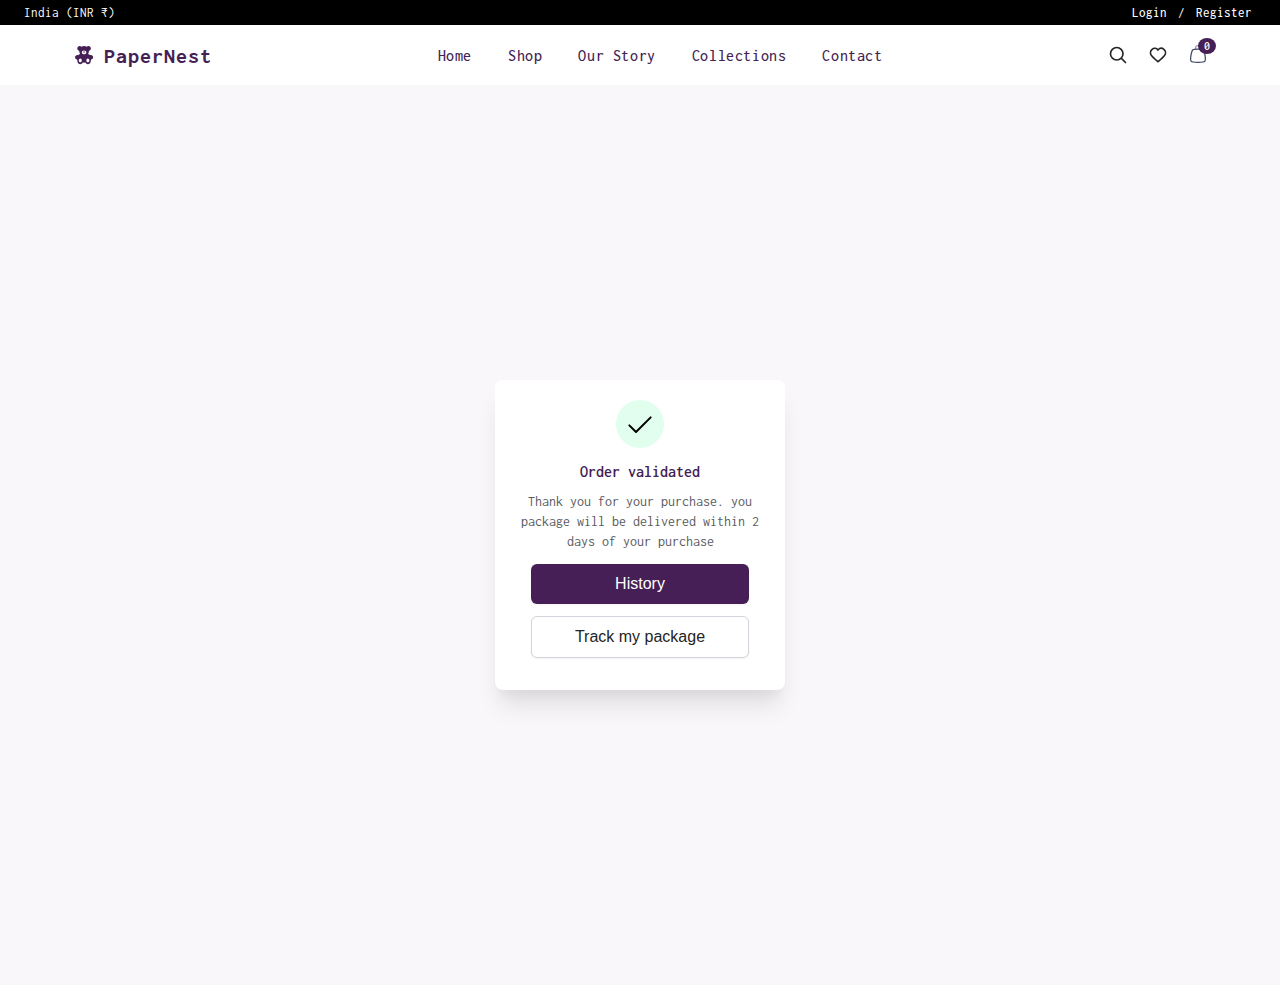
<file: order.html>
<!DOCTYPE html>
<html lang="en">
<head>
  <meta charset="UTF-8">
  <title>Products | PaperNest</title>
   <link rel="preconnect" href="https://fonts.googleapis.com" />
  <link rel="preconnect" href="https://fonts.gstatic.com" crossorigin />
  <link
    href="https://fonts.googleapis.com/css2?family=Inconsolata:wght@300;400;600;700&display=swap"
    rel="stylesheet"
  />
  <link rel="stylesheet" href="styles/styles.css">
</head>
<body>
 
<div class="top-bar">
  <div class="top-left">
    <span>India (INR ₹)</span>
  </div>

  <div class="top-right">
    <a href="#">Login</a>
    <span>/</span>
    <a href="#">Register</a>
  </div>
</div>

 <nav class="navbar">
    
    <div class="logo">
  <svg class="logo-icon" xmlns="http://www.w3.org/2000/svg" viewBox="0 0 24 24">
    <path d="M15.75 19.13c-.83 0-1.5-.84-1.5-1.88c0-1.03.67-1.87 1.5-1.87s1.5.84 1.5 1.87c0 1.04-.67 1.88-1.5 1.88M12 11.25c-1.24 0-2.25-.84-2.25-1.87c0-1.04 1.01-1.88 2.25-1.88s2.25.84 2.25 1.88c0 1.03-1.01 1.87-2.25 1.87m-3.75 7.88c-.83 0-1.5-.84-1.5-1.88c0-1.03.67-1.87 1.5-1.87s1.5.84 1.5 1.87c0 1.04-.67 1.88-1.5 1.88M12 8.25c.41 0 .75.34.75.75s-.34.75-.75.75s-.75-.34-.75-.75s.34-.75.75-.75M18.75 12c-.32 0-.63.07-.91.2c-.48-.61-1.13-1.13-1.91-1.53c.57-.8.91-1.77.91-2.82v-.06c1.09-.23 1.91-1.2 1.91-2.37c0-1.33-1.09-2.42-2.42-2.42c-.69 0-1.33.29-1.75.75a4.81 4.81 0 0 0-5.16 0C9 3.29 8.36 3 7.67 3C6.34 3 5.25 4.09 5.25 5.42c0 1.16.82 2.13 1.9 2.37v.06c0 1.05.35 2.03.91 2.82c-.77.4-1.42.92-1.9 1.53A2.24 2.24 0 0 0 3 14.25c0 1.25 1 2.25 2.25 2.25h.06c-.04.24-.06.5-.06.75c0 2.07 1.34 3.75 3 3.75c1.01 0 1.9-.63 2.45-1.59c.42.06.85.09 1.3.09s.88-.03 1.3-.09c.55.96 1.44 1.59 2.45 1.59c1.66 0 3-1.68 3-3.75c0-.25-.02-.51-.06-.75h.06c1.25 0 2.25-1 2.25-2.25S20 12 18.75 12" />
  </svg>
  <span>PaperNest</span>
</div>


    <ul class="nav-links">
      <li><a href="index.html">Home</a></li>
      <li><a href="product.html">Shop</a></li>
       <li><a href="#">Our Story</a></li>
      <li><a href="#">Collections</a></li>
      <li><a href="#">Contact</a></li>
    </ul>

    <div class="nav-right">

 
  <img src="asserts/icons/search.svg"
       alt="Search"
       class="nav-icon">

  
  <img src="asserts/icons/heart.svg"
       alt="Wishlist"
       class="nav-icon">


  <div class="cart-wrapper">
    <img src="asserts/icons/bag.svg"
         alt="Cart"
         class="nav-icon">

    <span id="cart-count" class="cart-badge">0</span>
  </div>

</div>


  </nav><div class="order-wrapper">
<div class="card"> 
    <div class="image">
      <svg viewBox="0 0 24 24" fill="none" xmlns="http://www.w3.org/2000/svg"><g id="SVGRepo_bgCarrier" stroke-width="0"></g><g id="SVGRepo_tracerCarrier" stroke-linecap="round" stroke-linejoin="round"></g><g id="SVGRepo_iconCarrier"> <path d="M20 7L9.00004 18L3.99994 13" stroke="#000000" stroke-width="1.5" stroke-linecap="round" stroke-linejoin="round"></path> </g></svg>
      </div> 
      <div class="content">
         <span class="title">Order validated</span> 
         <p class="message">Thank you for your purchase. you package will be delivered within 2 days of your purchase</p> 
         </div> 
         <div class="actions">
            <button class="history" type="button">History</button> 
            <button class="track" type="button">Track my package</button> 
            </div> 
            </div> 
            </div>
            </div>
            </body>
            </html>

<script>
  function goHome() {
    window.location.href = "index.html";
  }

  function closeOrder() {
    document.getElementById("orderCard").style.display = "none";
  }
</script>
</file>
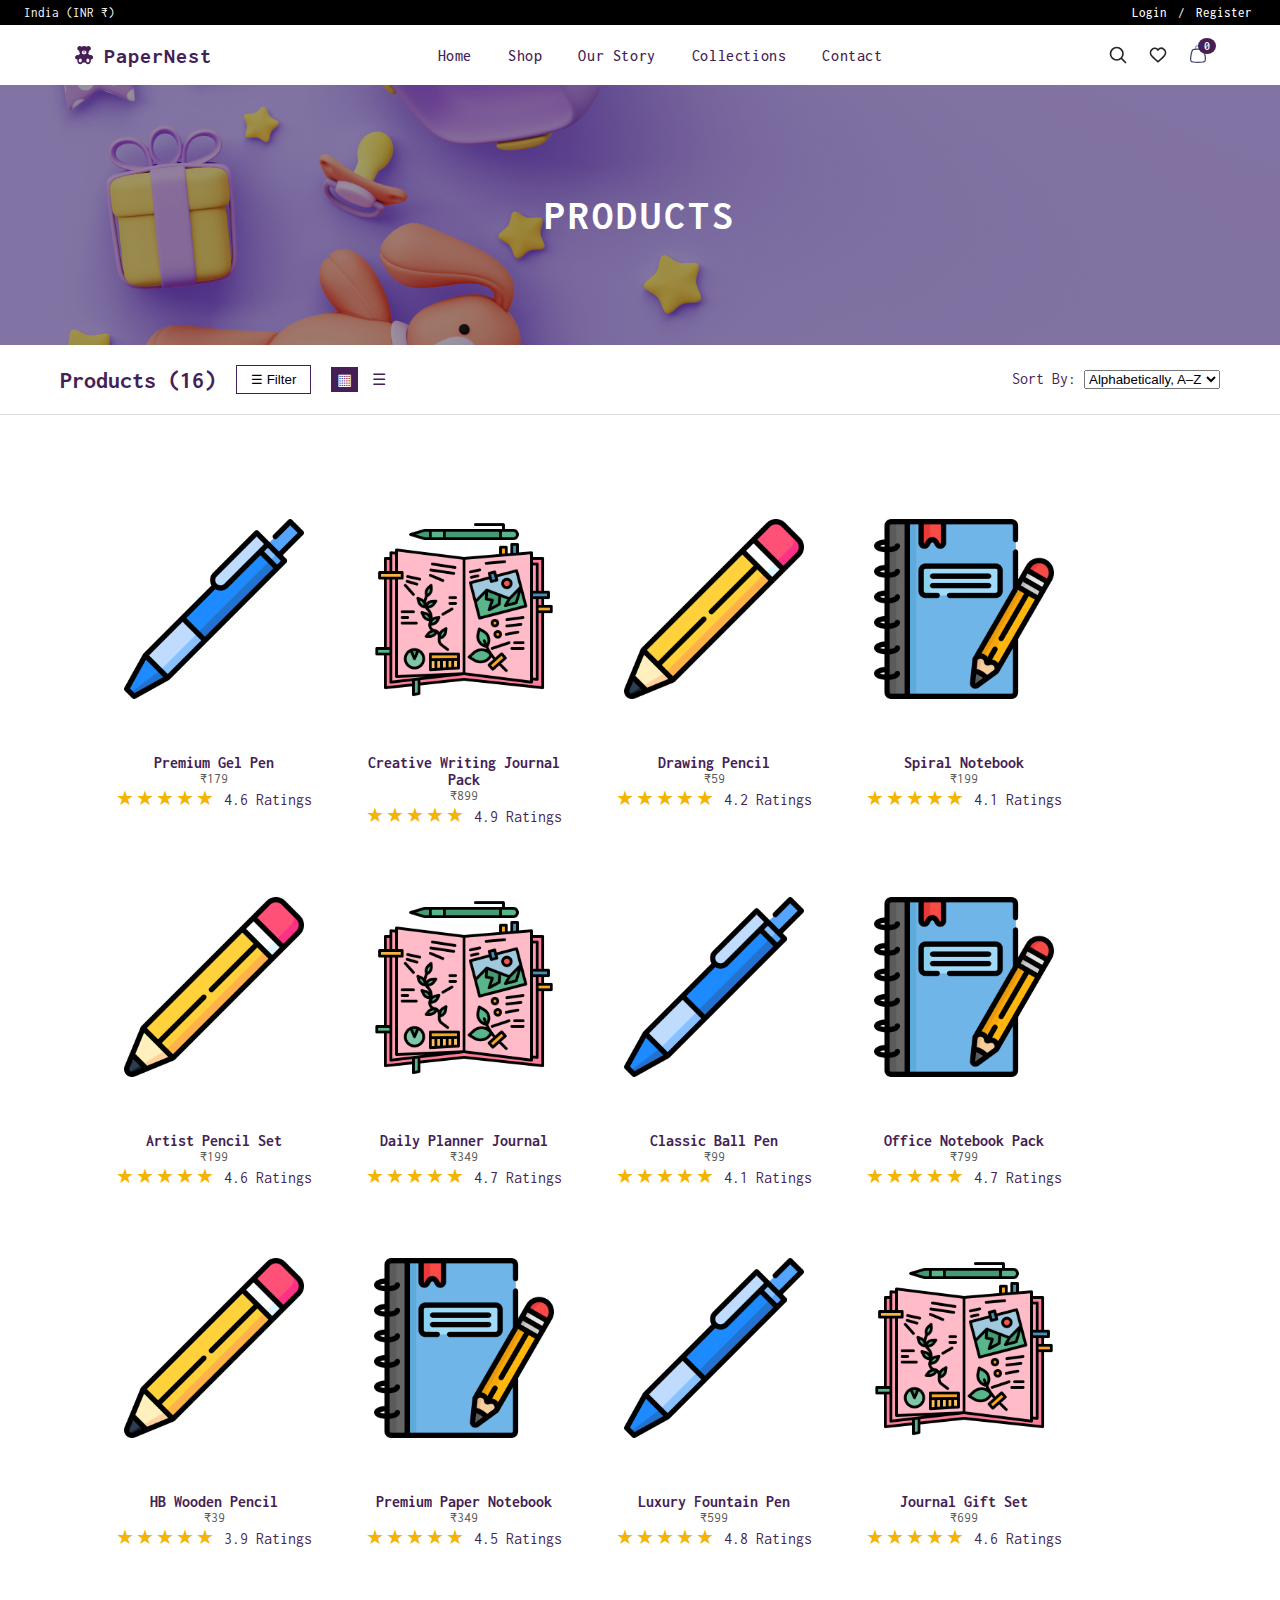
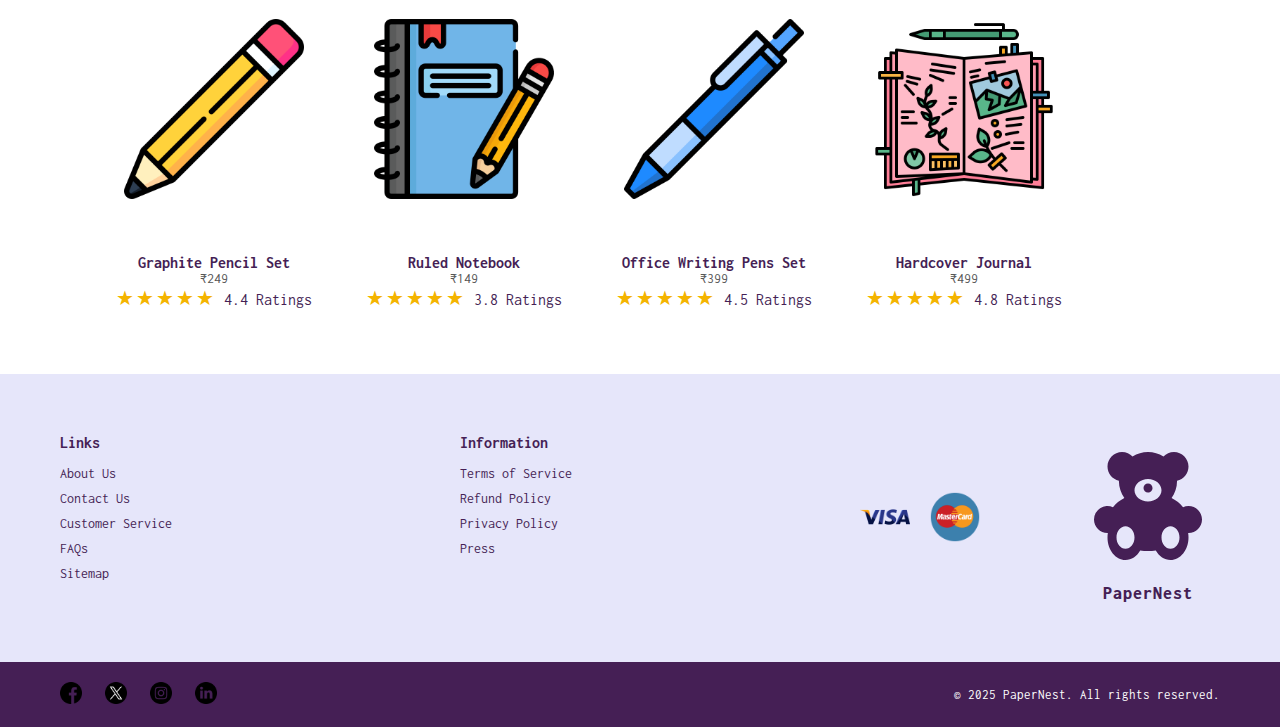
<file: product.html>
<!DOCTYPE html>
<html lang="en">
<head>
  <meta charset="UTF-8">
  <title>Products | PaperNest</title>
   <link rel="preconnect" href="https://fonts.googleapis.com" />
  <link rel="preconnect" href="https://fonts.gstatic.com" crossorigin />
  <link
    href="https://fonts.googleapis.com/css2?family=Inconsolata:wght@300;400;600;700&display=swap"
    rel="stylesheet"
  />
  <link rel="stylesheet" href="styles/styles.css">
</head>
<body>

<div class="top-bar">
  <div class="top-left">
    <span>India (INR ₹)</span>
  </div>

  <div class="top-right">
    <a href="#">Login</a>
    <span>/</span>
    <a href="#">Register</a>
  </div>
</div>

 <nav class="navbar">
    
    <div class="logo">
  <svg class="logo-icon" xmlns="http://www.w3.org/2000/svg" viewBox="0 0 24 24">
    <path d="M15.75 19.13c-.83 0-1.5-.84-1.5-1.88c0-1.03.67-1.87 1.5-1.87s1.5.84 1.5 1.87c0 1.04-.67 1.88-1.5 1.88M12 11.25c-1.24 0-2.25-.84-2.25-1.87c0-1.04 1.01-1.88 2.25-1.88s2.25.84 2.25 1.88c0 1.03-1.01 1.87-2.25 1.87m-3.75 7.88c-.83 0-1.5-.84-1.5-1.88c0-1.03.67-1.87 1.5-1.87s1.5.84 1.5 1.87c0 1.04-.67 1.88-1.5 1.88M12 8.25c.41 0 .75.34.75.75s-.34.75-.75.75s-.75-.34-.75-.75s.34-.75.75-.75M18.75 12c-.32 0-.63.07-.91.2c-.48-.61-1.13-1.13-1.91-1.53c.57-.8.91-1.77.91-2.82v-.06c1.09-.23 1.91-1.2 1.91-2.37c0-1.33-1.09-2.42-2.42-2.42c-.69 0-1.33.29-1.75.75a4.81 4.81 0 0 0-5.16 0C9 3.29 8.36 3 7.67 3C6.34 3 5.25 4.09 5.25 5.42c0 1.16.82 2.13 1.9 2.37v.06c0 1.05.35 2.03.91 2.82c-.77.4-1.42.92-1.9 1.53A2.24 2.24 0 0 0 3 14.25c0 1.25 1 2.25 2.25 2.25h.06c-.04.24-.06.5-.06.75c0 2.07 1.34 3.75 3 3.75c1.01 0 1.9-.63 2.45-1.59c.42.06.85.09 1.3.09s.88-.03 1.3-.09c.55.96 1.44 1.59 2.45 1.59c1.66 0 3-1.68 3-3.75c0-.25-.02-.51-.06-.75h.06c1.25 0 2.25-1 2.25-2.25S20 12 18.75 12" />
  </svg>
  <span>PaperNest</span>
</div>


    <ul class="nav-links">
      <li><a href="index.html">Home</a></li>
      <li><a href="product.html">Shop</a></li>
       <li><a href="#">Our Story</a></li>
      <li><a href="#">Collections</a></li>
      <li><a href="#">Contact</a></li>
    </ul>

 <div class="nav-right">


  <img src="asserts/icons/search.svg"
       alt="Search"
       class="nav-icon">


  <img src="asserts/icons/heart.svg"
       alt="Wishlist"
       class="nav-icon">


  <div class="cart-wrapper">
    <img src="asserts/icons/bag.svg"
         alt="Cart"
         class="nav-icon">

    <span id="cart-count" class="cart-badge">0</span>
  </div>

</div>

  </nav>
<section class="products-banner">
  <img src="/asserts/productlisting.jpg" alt="Products Banner">
  <h1>PRODUCTS</h1>
</section>

  <header class="products-header">
  <div class="left">
    <h2>Products (<span id="product-count">4</span>)</h2>

    <button id="filterToggle">☰ Filter</button>

    <div class="view-icons">
  <span id="gridView" class="active">▦</span>
  <span id="listView">☰</span>
</div>

  </div>

  <div class="right">
    <label>Sort By:</label>
    <select id="sortBy">
      <option value="az">Alphabetically, A–Z</option>
      <option value="priceLow">Price: Low to High</option>
      <option value="priceHigh">Price: High to Low</option>
    </select>
  </div>
</header>


<div class="products-layout">
<aside class="filters" id="filters">

  <div class="filter-columns">


    <div class="filter-group">
      <h4>Categories</h4>
      <label><input type="checkbox" value="Pen"> Pens</label>
      <label><input type="checkbox" value="Pencil"> Pencils</label>
      <label><input type="checkbox" value="Journal"> Journals</label>
      <label><input type="checkbox" value="Notebook"> Notebooks</label>
      <label><input type="checkbox" value="Coming"> Coming Soon</label>
    </div>

    
    <div class="filter-group">
      <h4>Type</h4>
      <label><input type="checkbox" value="Single"> Single Item</label>
      <label><input type="checkbox" value="Multi"> Gift Set</label>
    </div>

    <div class="filter-group">
      <h4>Rating</h4>
      <label><input type="checkbox" value="4"> ⭐ 4 & above</label>
      <label><input type="checkbox" value="3"> ⭐ 3 & above</label>
    </div>

  </div>

</aside>
 
  <section class="product-grid" id="productGrid"></section>

</div>


</div>
<footer>
  <div class="footer-content">

    <div class="footer-col">
      <h4>Links</h4>
      <a href="#">About Us</a>
      <a href="#">Contact Us</a>
      <a href="#">Customer Service</a>
      <a href="#">FAQs</a>
      <a href="#">Sitemap</a>
    </div>

    <div class="footer-col">
      <h4>Information</h4>
      <a href="#">Terms of Service</a>
      <a href="#">Refund Policy</a>
      <a href="#">Privacy Policy</a>
      <a href="#">Press</a>
    </div>

   <div class="footer-payments">


  <div class="payment-icons">
    <img src="/asserts/icons/visa.png" alt="Visa">
    <img src="/asserts/icons/mastercard.png" alt="Mastercard">
  </div>

 
  <div class="brand-mark">
    <svg class="bear-icons" xmlns="http://www.w3.org/2000/svg" viewBox="0 0 24 24">
      <path d="M15.75 19.13c-.83 0-1.5-.84-1.5-1.88c0-1.03.67-1.87 1.5-1.87s1.5.84 1.5 1.87c0 1.04-.67 1.88-1.5 1.88M12 11.25c-1.24 0-2.25-.84-2.25-1.87c0-1.04 1.01-1.88 2.25-1.88s2.25.84 2.25 1.88c0 1.03-1.01 1.87-2.25 1.87m-3.75 7.88c-.83 0-1.5-.84-1.5-1.88c0-1.03.67-1.87 1.5-1.87s1.5.84 1.5 1.87c0 1.04-.67 1.88-1.5 1.88M12 8.25c.41 0 .75.34.75.75s-.34.75-.75.75s-.75-.34-.75-.75s.34-.75.75-.75M18.75 12c-.32 0-.63.07-.91.2c-.48-.61-1.13-1.13-1.91-1.53c.57-.8.91-1.77.91-2.82v-.06c1.09-.23 1.91-1.2 1.91-2.37c0-1.33-1.09-2.42-2.42-2.42c-.69 0-1.33.29-1.75.75a4.81 4.81 0 0 0-5.16 0C9 3.29 8.36 3 7.67 3C6.34 3 5.25 4.09 5.25 5.42c0 1.16.82 2.13 1.9 2.37v.06c0 1.05.35 2.03.91 2.82c-.77.4-1.42.92-1.9 1.53A2.24 2.24 0 0 0 3 14.25c0 1.25 1 2.25 2.25 2.25h.06c-.04.24-.06.5-.06.75c0 2.07 1.34 3.75 3 3.75c1.01 0 1.9-.63 2.45-1.59c.42.06.85.09 1.3.09s.88-.03 1.3-.09c.55.96 1.44 1.59 2.45 1.59c1.66 0 3-1.68 3-3.75c0-.25-.02-.51-.06-.75h.06c1.25 0 2.25-1 2.25-2.25S20 12 18.75 12"/>
    </svg>
    <span class="brand-text">PaperNest</span>
  </div>

</div>


  </div>


  <div class="footer-bottom">
    <div class="social-icons">
      <img src="/asserts/icons/facebook.png" alt="Facebook">
      <img src="/asserts/icons/twitter.png" alt="Twitter">
      <img src="/asserts/icons/instagram.png" alt="Instagram">
      <img src="/asserts/icons/linkedin.png" alt="LinkedIn">
    </div>

    <p>© 2025 PaperNest. All rights reserved.</p>
  </div>

</footer>
<script src="scripts/products.js"></script>
  <script src="scripts/scripts.js"></script>
</body>
</html>
</file>
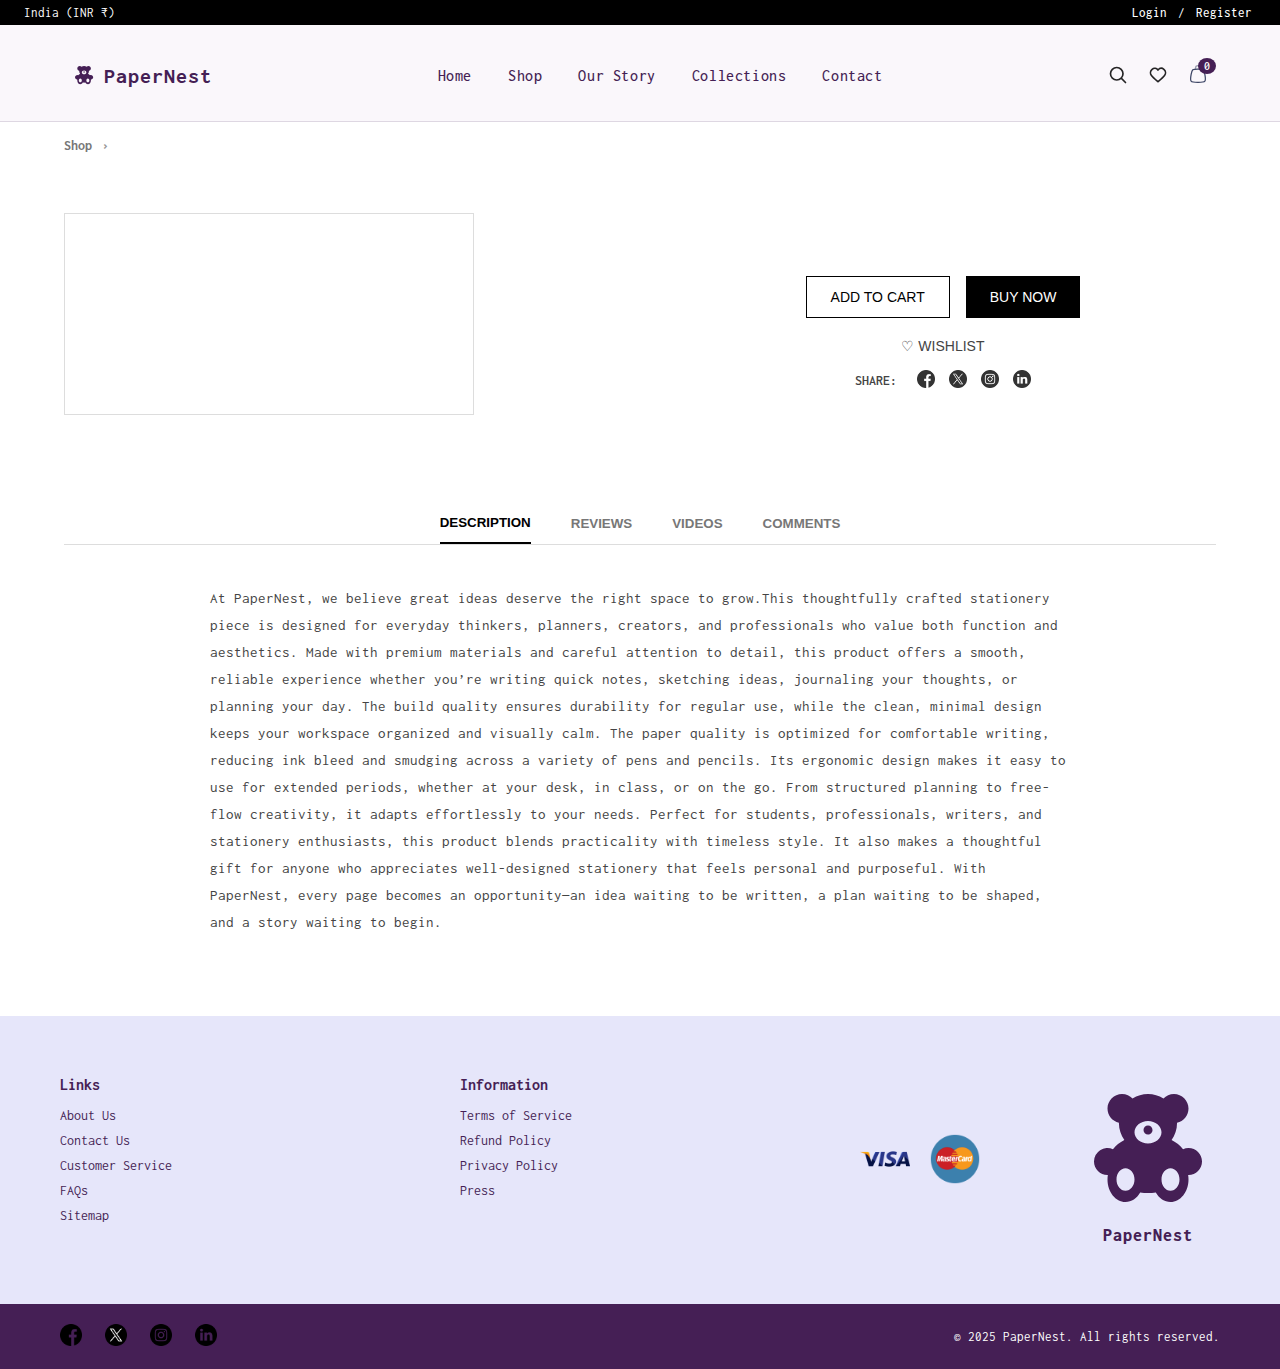
<file: productdetail.html>
<!DOCTYPE html>
<html lang="en">
  <head>
    <meta charset="UTF-8" />
    <title>ProductDetail – PaperNest</title>

  
    <link rel="preconnect" href="https://fonts.googleapis.com" />
    <link rel="preconnect" href="https://fonts.gstatic.com" crossorigin />
    <link
      href="https://fonts.googleapis.com/css2?family=Inconsolata:wght@300;400;600;700&display=swap"
      rel="stylesheet"
    />

    <link rel="stylesheet" href="styles/styles.css" />
  </head>

  <body>

    <div class="top-bar">
      <div class="top-left">
        <span>India (INR ₹)</span>
      </div>

      <div class="top-right">
        <a href="#">Login</a>
        <span>/</span>
        <a href="#">Register</a>
      </div>
    </div>

    <header class="header">
      <nav class="navbar">
        <div class="logo">
          <svg
            class="logo-icon"
            xmlns="http://www.w3.org/2000/svg"
            viewBox="0 0 24 24"
          >
            <path
              d="M15.75 19.13c-.83 0-1.5-.84-1.5-1.88c0-1.03.67-1.87 1.5-1.87s1.5.84 1.5 1.87c0 1.04-.67 1.88-1.5 1.88M12 11.25c-1.24 0-2.25-.84-2.25-1.87c0-1.04 1.01-1.88 2.25-1.88s2.25.84 2.25 1.88c0 1.03-1.01 1.87-2.25 1.87m-3.75 7.88c-.83 0-1.5-.84-1.5-1.88c0-1.03.67-1.87 1.5-1.87s1.5.84 1.5 1.87c0 1.04-.67 1.88-1.5 1.88M12 8.25c.41 0 .75.34.75.75s-.34.75-.75.75s-.75-.34-.75-.75s.34-.75.75-.75M18.75 12c-.32 0-.63.07-.91.2c-.48-.61-1.13-1.13-1.91-1.53c.57-.8.91-1.77.91-2.82v-.06c1.09-.23 1.91-1.2 1.91-2.37c0-1.33-1.09-2.42-2.42-2.42c-.69 0-1.33.29-1.75.75a4.81 4.81 0 0 0-5.16 0C9 3.29 8.36 3 7.67 3C6.34 3 5.25 4.09 5.25 5.42c0 1.16.82 2.13 1.9 2.37v.06c0 1.05.35 2.03.91 2.82c-.77.4-1.42.92-1.9 1.53A2.24 2.24 0 0 0 3 14.25c0 1.25 1 2.25 2.25 2.25h.06c-.04.24-.06.5-.06.75c0 2.07 1.34 3.75 3 3.75c1.01 0 1.9-.63 2.45-1.59c.42.06.85.09 1.3.09s.88-.03 1.3-.09c.55.96 1.44 1.59 2.45 1.59c1.66 0 3-1.68 3-3.75c0-.25-.02-.51-.06-.75h.06c1.25 0 2.25-1 2.25-2.25S20 12 18.75 12"
            />
          </svg>
          <span>PaperNest</span>
        </div>

        <ul class="nav-links">
          <li><a href="index.html">Home</a></li>
          <li><a href="product.html">Shop</a></li>
          <li><a href="#">Our Story</a></li>
          <li><a href="#">Collections</a></li>
          <li><a href="#">Contact</a></li>
        </ul>

        <div class="nav-right">


  <img src="asserts/icons/search.svg"
       alt="Search"
       class="nav-icon">


  <img src="asserts/icons/heart.svg"
       alt="Wishlist"
       class="nav-icon">


  <div class="cart-wrapper">
    <img src="asserts/icons/bag.svg"
         alt="Cart"
         class="nav-icon">

    <span id="cart-count" class="cart-badge">0</span>
  </div>

</div>

      </nav>
    </header>
    <nav class="breadcrumb">
      <a href="product.html">Shop</a>
      <span>›</span>
      <span id="breadcrumbName"></span>
    </nav>

    <div class="product-details">
    
      <div class="product-gallery">
        <img id="mainImage" class="main-image" />

        <div id="thumbnailImages" class="thumbnails"></div>
      </div>

  
      <div class="product-info">
        <h1 id="productName"></h1>

        <p id="productPrice" class="price"></p>

        <div id="productRating" class="rating"></div>

        <p id="productDescription" class="description"></p>

        <div class="category-details">
          <div id="penDetails" class="detail-sections">
            <h4>Pen Details</h4>
            <ul>
              <li>Ink Type: Gel / Ball</li>
              <li>Grip: Ergonomic</li>
              <li>Refillable</li>
            </ul>
          </div>

          <div id="pencilDetails" class="detail-sections">
            <h4>Pencil Details</h4>
            <ul>
              <li>Graphite Grade: HB / 2B</li>
              <li>Wood: Natural</li>
              <li>Break Resistant</li>
            </ul>
          </div>

          <div id="notebookDetails" class="detail-sections">
            <h4>Notebook Details</h4>
            <ul>
              <li>Pages: 200</li>
              <li>Binding: Spiral / Hard</li>
              <li>Size: A4 / A5</li>
            </ul>
          </div>

          <div id="journalDetails" class="detail-sections">
            <h4>Journal Details</h4>
            <ul>
              <li>Paper: Premium GSM</li>
              <li>Cover: Hardcover</li>
              <li>Use: Writing / Planning</li>
            </ul>
          </div>
        </div>


        <div class="product-action">
          <button id="addToCart">ADD TO CART</button>
          <button id="buyNow">BUY NOW</button>
        </div>
      
        <div class="wishlist-share">
          <button class="wishlist-btn">♡ WISHLIST</button>

          <div class="share">
            <span>SHARE:</span>

            <a href="#" aria-label="Share on Facebook">
              <img src="/asserts/icons/facebook.png" alt="Facebook" />
            </a>

            <a href="#" aria-label="Share on Twitter">
              <img src="/asserts/icons/twitter.png" alt="Twitter" />
            </a>

            <a href="#" aria-label="Share on Instagram">
              <img src="/asserts/icons/instagram.png" alt="Instagram" />
            </a>

            <a href="#" aria-label="Share on LinkedIn">
              <img src="/asserts/icons/linkedin.png" alt="LinkedIn" />
            </a>
          </div>
        </div>
      </div>
    </div>

    <section class="product-tabs">
      <div class="tabs">
        <button class="tab active">DESCRIPTION</button>
        <button class="tab">REVIEWS</button>
        <button class="tab">VIDEOS</button>
        <button class="tab">COMMENTS</button>
      </div>

      <div class="tab-content">
        <p id="longDescription">
          At PaperNest, we believe great ideas deserve the right space to grow.This thoughtfully crafted stationery piece is designed for everyday
          thinkers, planners, creators, and professionals who value both
          function and aesthetics. Made with premium materials and careful
          attention to detail, this product offers a smooth, reliable experience
          whether you’re writing quick notes, sketching ideas, journaling your
          thoughts, or planning your day. The build quality ensures durability
          for regular use, while the clean, minimal design keeps your workspace
          organized and visually calm. The paper quality is optimized for
          comfortable writing, reducing ink bleed and smudging across a variety
          of pens and pencils. Its ergonomic design makes it easy to use for
          extended periods, whether at your desk, in class, or on the go. From
          structured planning to free-flow creativity, it adapts effortlessly to
          your needs. Perfect for students, professionals, writers, and
          stationery enthusiasts, this product blends practicality with timeless
          style. It also makes a thoughtful gift for anyone who appreciates
          well-designed stationery that feels personal and purposeful. With
          PaperNest, every page becomes an opportunity—an idea waiting to be
          written, a plan waiting to be shaped, and a story waiting to begin.
        </p>
      </div>
    </section>

    <footer class="footer">
      <div class="footer-content">
        <div class="footer-col">
          <h4>Links</h4>
          <a href="#">About Us</a>
          <a href="#">Contact Us</a>
          <a href="#">Customer Service</a>
          <a href="#">FAQs</a>
          <a href="#">Sitemap</a>
        </div>

        <div class="footer-col">
          <h4>Information</h4>
          <a href="#">Terms of Service</a>
          <a href="#">Refund Policy</a>
          <a href="#">Privacy Policy</a>
          <a href="#">Press</a>
        </div>

        <div class="footer-payments">
          <!-- LEFT: payment icons -->
          <div class="payment-icons">
            <img src="/asserts/icons/visa.png" alt="Visa" />
            <img src="/asserts/icons/mastercard.png" alt="Mastercard" />
          </div>

          <!-- RIGHT: brand mark -->
          <div class="brand-mark">
            <svg
              class="bear-icons"
              xmlns="http://www.w3.org/2000/svg"
              viewBox="0 0 24 24"
            >
              <path
                d="M15.75 19.13c-.83 0-1.5-.84-1.5-1.88c0-1.03.67-1.87 1.5-1.87s1.5.84 1.5 1.87c0 1.04-.67 1.88-1.5 1.88M12 11.25c-1.24 0-2.25-.84-2.25-1.87c0-1.04 1.01-1.88 2.25-1.88s2.25.84 2.25 1.88c0 1.03-1.01 1.87-2.25 1.87m-3.75 7.88c-.83 0-1.5-.84-1.5-1.88c0-1.03.67-1.87 1.5-1.87s1.5.84 1.5 1.87c0 1.04-.67 1.88-1.5 1.88M12 8.25c.41 0 .75.34.75.75s-.34.75-.75.75s-.75-.34-.75-.75s.34-.75.75-.75M18.75 12c-.32 0-.63.07-.91.2c-.48-.61-1.13-1.13-1.91-1.53c.57-.8.91-1.77.91-2.82v-.06c1.09-.23 1.91-1.2 1.91-2.37c0-1.33-1.09-2.42-2.42-2.42c-.69 0-1.33.29-1.75.75a4.81 4.81 0 0 0-5.16 0C9 3.29 8.36 3 7.67 3C6.34 3 5.25 4.09 5.25 5.42c0 1.16.82 2.13 1.9 2.37v.06c0 1.05.35 2.03.91 2.82c-.77.4-1.42.92-1.9 1.53A2.24 2.24 0 0 0 3 14.25c0 1.25 1 2.25 2.25 2.25h.06c-.04.24-.06.5-.06.75c0 2.07 1.34 3.75 3 3.75c1.01 0 1.9-.63 2.45-1.59c.42.06.85.09 1.3.09s.88-.03 1.3-.09c.55.96 1.44 1.59 2.45 1.59c1.66 0 3-1.68 3-3.75c0-.25-.02-.51-.06-.75h.06c1.25 0 2.25-1 2.25-2.25S20 12 18.75 12"
              />
            </svg>
            <span class="brand-text">PaperNest</span>
          </div>
        </div>
      </div>

      <!-- FOOTER BOTTOM -->
      <div class="footer-bottom">
        <div class="social-icons">
          <img src="/asserts/icons/facebook.png" alt="Facebook" />
          <img src="/asserts/icons/twitter.png" alt="Twitter" />
          <img src="/asserts/icons/instagram.png" alt="Instagram" />
          <img src="/asserts/icons/linkedin.png" alt="LinkedIn" />
        </div>

        <p>© 2025 PaperNest. All rights reserved.</p>
      </div>
    </footer>
    <script src="scripts/products.js"></script>
    <script src="scripts/productdetail.js"></script>
  </body>
</html>
</file>
<file: styles/styles.css>
* {
  margin: 0;
  padding: 0;
  box-sizing: border-box;
}

body {
  font-family: 'Inconsolata', monospace;
  background-color: white; 
  color: #451F55;
}


.header {
  position: sticky;
  top: 0;
  z-index: 1000;
  background-color: #FAF7FB;
  border-bottom: 1px solid rgba(69, 31, 85, 0.15);
}

.navbar {
  max-width: 1200px;
  margin: auto;
  padding: 18px 32px;

  display: flex;
  align-items: center;
  justify-content: space-between;
}

.logo {
  display: flex;
  align-items: center;      
  gap: 8px;

  font-size: 22px;
  font-weight: 700;
  letter-spacing: 1px;
  color: #451F55;
}


.logo-icon {
  width: 1.1em;              
  height: 1.1em;
  fill: currentColor;       
  flex-shrink: 0;
}



.nav-links {
  list-style: none;
  display: flex;
  gap: 36px;
}

.nav-links a {
  text-decoration: none;
  color: #451F55;
  font-weight: 500;
  letter-spacing: 0.6px;
}


.nav-right {
  display: flex;
  gap: 20px;
  align-items: center;
}

.icon {
  cursor: pointer;
  font-size: 18px;
}


#cart-count {
  background-color: #451F55;
  color: #fff;
  padding: 2px 6px;
  border-radius: 50%;
  font-size: 12px;
  margin-left: 4px;
}
.landing {
  display: grid;
  grid-template-columns: 1fr 1fr;  
  min-height: calc(100vh - 80px);   
}

.landing-img {
  width: 100%;
  height: 100%;
}

.landing-img img {
  width: 100%;
  height: 100%;
  object-fit: cover;              
}

.landing-content {
  padding: 80px 60px;
  display: flex;
  flex-direction: column;
  justify-content: center;
  align-items: flex-start;   
  background-color: #FAF7FB;
}

@media (max-width: 768px) {
  .landing {
    grid-template-columns: 1fr;  
  }

  .landing-img {
    height: 300px;
  }

  .landing-content {
    padding: 32px;
    text-align: center;
  }
   .feature-strip {
    justify-content: center;
    text-align: center;
  }

  .feature-item {
    font-size: 13px;
  }
}

.c-button {
  color: #000;
  font-weight: 700;
  font-size: 16px;
  text-decoration: none;
  padding: 0.9em 1.6em;
  cursor: pointer;
  display: inline-block;
  vertical-align: middle;
  position: relative;
  z-index: 1;
}

.c-button--gooey {
  color: #451F55;
  text-transform: uppercase;
  letter-spacing: 2px;
  border: 4px solid #451F55;
  border-radius: 0;
  position: relative;
  transition: all 700ms ease;
}

.c-button--gooey .c-button__blobs {
  height: 100%;
  filter: url(#goo);
  overflow: hidden;
  position: absolute;
  top: 0;
  left: 0;
  bottom: -3px;
  right: -1px;
  z-index: -1;
}

.c-button--gooey .c-button__blobs div {
  background-color: #451F55;
  width: 34%;
  height: 100%;
  border-radius: 100%;
  position: absolute;
  transform: scale(1.4) translateY(125%) translateZ(0);
  transition: all 700ms ease;
}

.c-button--gooey .c-button__blobs div:nth-child(1) {
  left: -5%;
}

.c-button--gooey .c-button__blobs div:nth-child(2) {
  left: 30%;
  transition-delay: 60ms;
}

.c-button--gooey .c-button__blobs div:nth-child(3) {
  left: 66%;
  transition-delay: 25ms;
}

.c-button--gooey:hover {
  color: #fff;
}

.c-button--gooey:hover .c-button__blobs div {
  transform: scale(1.4) translateY(0) translateZ(0);
}
.hero-title {
  font-size: 55px;
  font-weight: 400;
  line-height: 1.2;
  margin-bottom: 40px;
}

.hero-title span {
  display: block;        
}

.hero-title .highlight {
  font-weight: 700;
  letter-spacing: 2px;
}
.hero-subtext{
    font-size: 20px;
  font-weight: 100;
  padding: 45px;
}
.feature-strip {
  width: 100%;
  background-color: #451F55;   
  color: #fff;

  display: flex;
  justify-content: space-around;
  align-items: center;
  flex-wrap: wrap;

  padding: 14px 24px;
  gap: 20px;
}

.feature-item {
  display: flex;
  align-items: center;
  gap: 8px;

  font-size: 14px;
  font-weight: 500;
  letter-spacing: 0.4px;
}

.feature-item .check {
  font-size: 14px;
}
.extras {
  display: grid;
  grid-template-columns: repeat(2, 1fr);
  gap: 40px;
  padding: 80px 60px;
  background-color: lavender;
}

.extra-card {
  position: relative;
  overflow: hidden;
  cursor: pointer;
}

.extra-card img {
  width: 100%;
  height: 320px;
  object-fit: cover;
  display: block;
}


.extra-overlay {
  position: absolute;
  inset: 0;
  background: rgba(69, 31, 85, 0.75);
  color: #fff;

  display: flex;
  flex-direction: column;
  justify-content: center;
  align-items: center;

  opacity: 0;
  transition: opacity 0.3s ease;
  text-align: center;
  padding: 20px;
}

.extra-card:hover .extra-overlay {
  opacity: 1;
}

.extra-overlay h3 {
  font-size: 24px;
  margin-bottom: 10px;
}

.extra-overlay p {
  font-size: 14px;
  max-width: 220px;
  line-height: 1.4;
}
.best-sellers {
  padding: 80px 60px;
  text-align: center;
}

.section-title {
  font-size: 32px;
  margin-bottom: 50px;
  color: #451F55;
}

.product-grid {
  display: grid;
  grid-template-columns: repeat(4, minmax(220px, 1fr));
  gap: 30px;

  width: 100%;
  padding: 32px;
  align-items: stretch;
}

.product-card {
     background:#fff;
  text-align: center;
  cursor: pointer;
}

.product-image {
  position: relative;
  background: #fff;
  padding: 20px;
   aspect-ratio: 1 / 1; 
  display: flex;
  align-items: center;
  justify-content: center;
}

.product-image img {
  width: 100%;
  height: 220px;
  object-fit: contain;
}


.product-actions {
  position: absolute;
  inset: 0;
  background: rgba(250, 247, 251, 0.9);

  display: flex;
  align-items: center;
  justify-content: center;
  gap: 18px;

  opacity: 0;
  transition: opacity 0.3s ease;
}

.product-image:hover .product-actions {
  opacity: 1;
}
.product-actions button {
  min-width: 160px;
  padding: 14px 28px;
  font-size: 14px;
}

.product-actions span {
  font-size: 20px;
  padding: 10px;
  border: 1px solid #451F55;
  border-radius: 50%;
  color: #451F55;
  background: #fff;
}

.product-card h3 {
  margin-top: 15px;
  font-size: 16px;
}

.price {
  font-size: 14px;
  color: #555;
}
@media (max-width: 1024px) {
  .product-grid {
    grid-template-columns: repeat(2, 1fr);
  }
}

@media (max-width: 600px) {
  .product-grid {
    grid-template-columns: 1fr;
  }

  .best-sellers {
    padding: 10px 20px;
  }
}
.products-layout {
  display: grid;
  grid-template-columns: 260px 1fr; 
  gap: 32px;

  max-width: 1200px;   
  margin: 0 auto;     
  padding: 32px;
}

.bear-icon{
     width: 5em;              
  height: 5em;
  fill: currentColor;       
  flex-shrink: 0;
}
.footer {
  font-family: 'Inconsolata', monospace;
}

.footer-newsletter {
  background-color:#451F55;
  color: #fff;
  padding: 30px 60px;

  display: flex;
  justify-content: space-between;
  align-items: center;
  flex-wrap: wrap;
}

.newsletter-left {
  display: flex;
  align-items: center;
  gap: 15px;
}

.newsletter-left img {
  width: 32px;
}

.newsletter-left h3 {
    padding-top: 4px;
  font-size: 18px;
}

.newsletter-left p {
  font-size: 14px;
  opacity: 0.8;
}

.newsletter-right {
  display: flex;
}

.newsletter-right input {
  padding: 12px;
  border: none;
  width: 260px;
}

.newsletter-right button {
  background: #000;
  color: #fff;
  border: none;
  padding: 12px 18px;
  cursor: pointer;
}


.footer-content {
  background-color: lavender;
  padding: 60px;

  display: grid;
  grid-template-columns: repeat(3, 1fr);
  gap: 40px;
}

.footer-col h4 {
  margin-bottom: 15px;
  font-size: 16px;
}

.footer-col a {
  display: block;
  margin-bottom: 10px;
  text-decoration: none;
  color: #451F55;
  font-size: 14px;
}

.footer-col a:hover {
  text-decoration: underline;
}

.footer-payments img {
  width: 60px;
  margin-right: 5px;
}


.footer-bottom {
  background-color: #451F55;
  color: #fff;
  padding: 20px 60px;

  display: flex;
  justify-content: space-between;
  align-items: center;
  flex-wrap: wrap;
}
.footer-payments {
  display: flex;
  justify-content: space-between; 
  align-items: center;
}


.payment-icons img {
  width: 50px;
  margin-right: 12px;
}


.brand-mark {
  display: flex;
  flex-direction: column;  
  align-items: center;
  color: #451F55;
}


.bear-icons {
  width: 9em;               
  height: 9em;
  fill: currentColor;
}


.brand-text {
  margin-top: 6px;
  font-size: 18px;
  font-weight: 800;
  letter-spacing: 1px;
}

.social-icons img {
  width: 22px;
  margin-right: 15px;
  cursor: pointer;
}

.footer-bottom p {
  font-size: 13px;
}
.video-section {
  position: relative;
  width: 100%;
  height: 420px;
  overflow: hidden;
}


.video-bg img {
  width: 100%;
  height: 100%;
  object-fit: cover;
}


.video-overlay {
  position: absolute;
  inset: 0;
  background: rgba(0, 0, 0, 0.35);
}


.video-content {
  position: absolute;
  inset: 0;

  display: flex;
  flex-direction: column;
  justify-content: center;
  align-items: center;

  color: #fff;
  text-align: center;
  z-index: 2;
}

.video-content h2 {
  font-size: 36px;
  font-weight: 400;
  margin-bottom: 20px;
}


.play-btn {
  background: none;
  border: none;
  cursor: pointer;
}

.play-btn img {
  width: 64px;
  height: 64px;
}
.products-banner {
  position: relative;
  height: 260px;
  width: 100%;
}

.products-banner img {
  width: 100%;
  height: 100%;
  object-fit: cover;
}

.products-banner h1 {
  position: absolute;
  inset: 0;
  display: flex;
  align-items: center;
  justify-content: center;

  color: white;
  font-size: 42px;
  letter-spacing: 3px;
  background: rgba(0,0,0,0.35);
}
.products-header {
  display: flex;
  justify-content: space-between;
  align-items: center;

  padding: 20px 60px;
  border-bottom: 1px solid #ddd;
  color: #451F55;
}

.products-header .left {
  display: flex;
  align-items: center;
  gap: 20px;
}

#filterToggle {
  padding: 6px 14px;
  border: 1px solid #451F55;
  background: transparent;
  cursor: pointer;
}

.view-icons span {
  cursor: pointer;
  padding: 4px 6px;
}

.view-icons .active {
  background: #451F55;
  color: white;
}
.filters {
    display: none;
  padding: 30px;
}

.filters.show {
  display: block;
}
.products-layout {
  display: grid;
  grid-template-columns: 300px ;
}
.filter-columns {
  display: grid;
  grid-template-columns: repeat(3, 1fr);
  gap: 50px;
}


.filter-group h4 {
  font-size: 20px;
  font-weight: 600;
  margin-bottom: 16px;
  padding-left: 12px;
  position: relative;
  color: #451F55;
}


.filter-group h4::before {
  content: "";
  position: absolute;
  left: 0;
  top: 2px;
  width: 3px;
  height: 18px;
  background: lavender; 
}


.filter-group label {
  display: block;
  font-size: 16px;
  white-space: nowrap;  
  margin-bottom: 12px;
  color: #451F55;
  cursor: pointer;
}

.filter-group input {
  margin-right: 8px;
}
.product-details {
  max-width: 1200px;
  margin: 60px auto;
  padding: 0 24px;
  align-items: start;
  display: grid;
  grid-template-columns: 1fr 1fr;
  gap: 60px;
}
.detail-sections {
  display: none;
  margin-top: 20px;
}


.product-gallery {
  display: flex;
  flex-direction: column;
  gap: 20px;
}
.category-details {
  margin-top: -15px;
}

.category-details ul {
  padding-left: 18px;
  line-height: 1.6;
}

.main-image {
  width: 75%;
  height: 50%;
  border: 1px solid #ddd;
  padding: 100px;
  background: #fff;
}

.thumbnails {
  display: flex;
  gap: 12px;
}

.thumbnails img {
  width: 70px;
  height: 70px;
  object-fit: cover;
  border: 1px solid #ccc;
  cursor: pointer;
}

.product-info h1 {
 font-size: 34px;  
  font-weight: 700;
  margin-bottom: 6px;
}

.product-info .price {
  font-size: 22px;
  font-weight: 700;
  margin: 12px 0;
}
.product-info {
  display: flex;
  flex-direction: column;
  align-items: center;     
  text-align: center;      
}


.description {
  margin-bottom: 24px;
  line-height: 1.6;
}

.product-action {
  display: flex;
  gap: 16px;
  margin-top: 24px;
}.product-action button {
  padding: 14px 24px;
  font-size: 14px;
  cursor: pointer;
  border: 1px solid #000;
  background: #fff;
}

#addToCart {
  padding: 12px 24px;
  border: 1px solid #000;
  background: #fff;
  cursor: pointer;
}

#buyNow {
  padding: 12px 24px;
  background: #000;
  color: #fff;
  border: none;
  cursor: pointer;
}
.stars {
  color: #f4b400;
  font-size: 20px;
  letter-spacing: 2px;
}

.stars .half {
  position: relative;
  display: inline-block;
  color: #f4b400;
}

.stars .half::before {
  content: "★";
  position: absolute;
  left: 0;
  width: 50%;
  overflow: hidden;
  color: #f4b400;
}

.stars .half::after {
  content: "★";
  color: #ddd;
}
.rating-value {
  font-size: 16px;
  color: #666;
  margin-left: 4px;
}
.wishlist-share {
  margin-top: 20px;
  display: flex;
  flex-direction: column;
  gap: 16px;
}

.wishlist-btn {
  background: none;
  border: none;
  font-size: 14px;
  cursor: pointer;
  color: #444;
}
.share {
  display: flex;
  align-items: center;
  gap: 14px;
  font-size: 14px;
  color: #444;
   justify-content: center; 
}

.share span {
  font-weight: 600;
  margin-right: 6px;
}

.share a img {
  width: 18px;
  height: 18px;
  object-fit: contain;
  opacity: 0.8;
  transition: opacity 0.2s ease, transform 0.2s ease;
}

.share a:hover img {
  opacity: 1;
  transform: scale(1.1);
}

.product-tabs {
  max-width: 1200px;
  margin: 80px auto;
  padding: 0 24px;
}

.tabs {
  display: flex;
  gap: 40px;
  border-bottom: 1px solid #ddd;
  margin-bottom: 24px;
   justify-content: center; 
}

.tab {
  background: none;
  border: none;
  padding-bottom: 12px;
  font-weight: 600;
  cursor: pointer;
  color: #777;
}

.tab.active {
  color: #000;
  border-bottom: 2px solid #000;
}

.tab-content {
  max-width: 900px;          
  margin: 40px auto;        
  padding: 0 20px;
}

#longDescription {
  text-align: left;         
  line-height: 1.8;
  font-size: 15px;
  color: #444;
}
.breadcrumb {
  max-width: 1200px;
  margin: 16px auto 24px;
  padding: 0 24px;
  font-weight: bold;
  font-size: 14px;
  color: #777;

  display: flex;
  align-items: center;
  gap: 10px;
}

.breadcrumb a {
  color: #777;
  text-decoration: none;
  transition: color 0.2s ease;
}

.breadcrumb a:hover {
  color: #000;
}

.breadcrumb span {
  color: #999;
}
a {
  text-decoration: none;
  color: inherit;
}
a:hover {
  text-decoration: none;
}

.top-bar {
  background: #000;
  color: #fff;
  font-size: 13px;
  padding: 6px 24px;

  display: flex;
  justify-content: space-between;
  align-items: center;
}

.top-left {
  display: flex;
  align-items: center;
  gap: 8px;
}

.flag-icon {
  width: 18px;
  height: 18px;
  object-fit: cover;
  border-radius: 50%;
}

.top-right a {
  color: #fff;
  text-decoration: none;
  margin: 0 4px;
  font-weight: 500;
}

.top-right a:hover {
  text-decoration: underline;
}
.order-wrapper {
  height: 100vh;
  display: flex;
  align-items: center;
  justify-content: center;
  background: #faf7fb;
}

.card {
  overflow: hidden;
  position: relative;
  text-align: left;
  padding: 20px;
  border-radius: 0.5rem;
  max-width: 290px;
  box-shadow: 0 20px 25px -5px rgba(0, 0, 0, 0.1), 0 10px 10px -5px rgba(0, 0, 0, 0.04);
  background-color: #fff;
  
}


.header {
  padding: 1.25rem 1rem 1rem 1rem;
}

.image {
  display: flex;
  margin-left: auto;
  margin-right: auto;
  background-color: #e2feee;
  flex-shrink: 0;
  justify-content: center;
  align-items: center;
  width: 3rem;
  height: 3rem;
  border-radius: 9999px;
  animation: animate .6s linear alternate-reverse infinite;
  transition: .6s ease;
}

.image svg {
  color: #451F55;
  width: 2rem;
  height: 2rem;
}

.content {
  margin-top: 0.75rem;
  text-align: center;
  
}

.title {
  color:#451F55;
  font-size: 1rem;
  font-weight: 600;
  line-height: 1.5rem;
}

.message {
  margin-top: 0.5rem;
  color: #595b5f;
  font-size: 0.875rem;
  line-height: 1.25rem;
}

.actions {
  margin: 0.75rem 1rem;
}

.history {
  display: inline-flex;
  padding: 0.5rem 1rem;
  background-color: #451F55;
  color: #ffffff;
  font-size: 1rem;
  line-height: 1.5rem;
  font-weight: 500;
  justify-content: center;
  width: 100%;
  border-radius: 0.375rem;
  border: none;
  box-shadow: 0 1px 2px 0 rgba(0, 0, 0, 0.05);
}

.track {
  display: inline-flex;
  margin-top: 0.75rem;
  padding: 0.5rem 1rem;
  color: #242525;
  font-size: 1rem;
  line-height: 1.5rem;
  font-weight: 500;
  justify-content: center;
  width: 100%;
  border-radius: 0.375rem;
  border: 1px solid #D1D5DB;
  background-color: #fff;
  box-shadow: 0 1px 2px 0 rgba(0, 0, 0, 0.05);
}

@keyframes animate {
  from {
    transform: scale(1);
  }

  to {
    transform: scale(1.09);
  }
}
.order-wrapper {
  min-height: calc(100vh - 120px); 
  display: flex;
  align-items: center;    
  justify-content: center;
}
.nav-right {
  display: flex;
  align-items: center;
  gap: 20px;
}


.nav-icon {
  width: 20px;
  height: 20px;
  cursor: pointer;
  opacity: 0.85;
  transition: opacity 0.2s ease, transform 0.2s ease;
}

.nav-icon:hover {
  opacity: 1;
  transform: scale(1.1);
}


.cart-wrapper {
  position: relative;
}

.cart-badge {
  position: absolute;
  top: -6px;
  right: -8px;
  background: #000;
  color: #fff;
  font-size: 11px;
  font-weight: 600;
  padding: 2px 6px;
  border-radius: 50%;
  line-height: 1;
}
</file>
